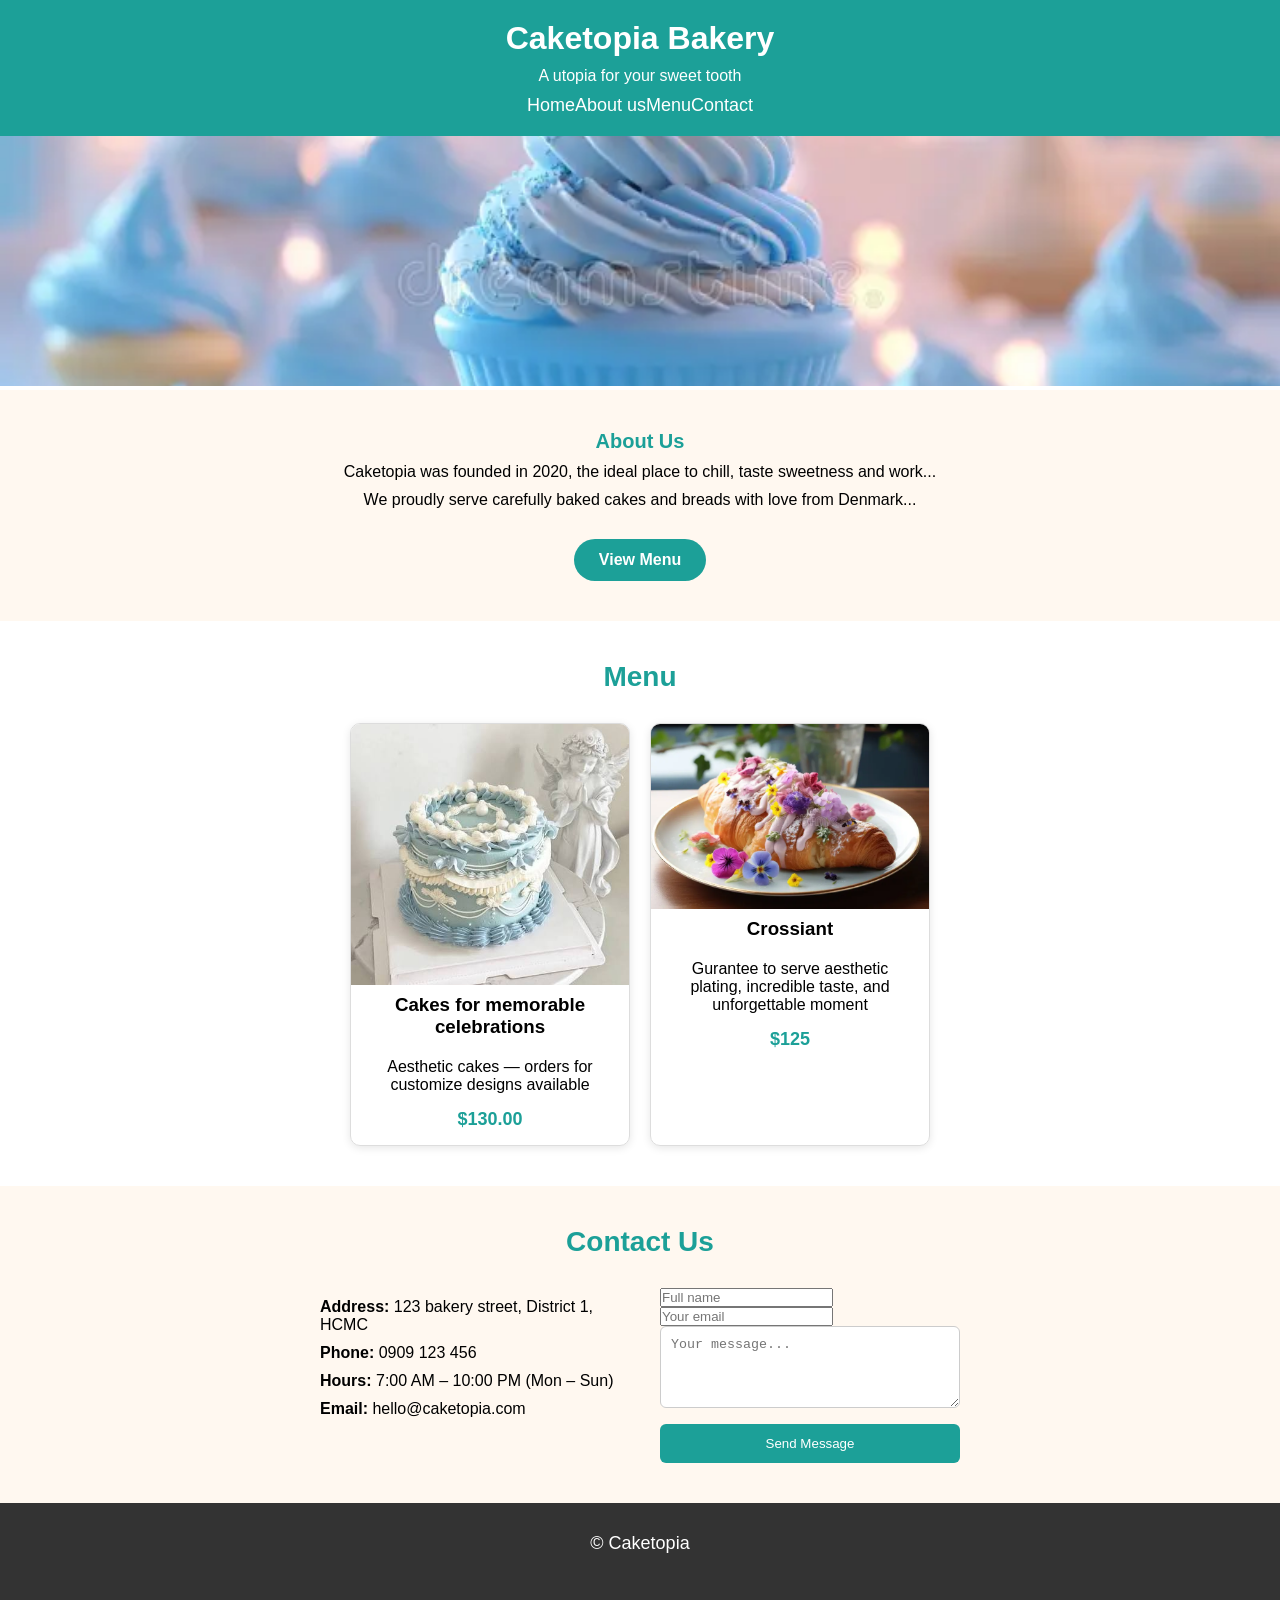
<file: bakery_website/index.html>
<!DOCTYPE html>
<html lang="en">
<head>
  <meta charset="UTF-8">
  <meta name="viewport" content="width=device-width, initial-scale=1.0">
  <title>Caketopia</title>
  <link rel="stylesheet" href="style.css">
</head>
<body>
  <!-- PART 1: Header & Navigation -->
  <header>
    <h1>Caketopia Bakery</h1>
    <p>A utopia for your sweet tooth</p>
    <nav>
        <ul>
            <li><a href="#home">Home</a></li>
            <li><a href="#about us">About us</a></li>
            <li><a href="#menu">Menu</a></li>
            <li><a href="#contact">Contact</a></li>
        </ul>
    </nav>
  </header>
  <!-- PART 2: Banner & About -->
  <section id="about">
  <div class="banner">
    <img src="images/pastel_banner.jpeg" alt="bakery shop">
  </div>
  <div class="about-content">
    <h2>About Us</h2>
    <p>Caketopia was founded in 2020, the ideal place to chill, taste sweetness and work...</p>
    <p>We proudly serve carefully baked cakes and breads with love from Denmark...</p>
    <a href="#menu" class="btn">View Menu</a>
    
  </div>
</section>
  <!-- PART 3: Menu -->
  <section id="menu">
  <h2>Menu</h2>
  <div class="menu-grid">
    <div class="card">
      <img src="images/birthday_cake.jfif" alt="birthday_cake">
      <h3>Cakes for memorable celebrations</h3>
      <p>Aesthetic cakes — orders for customize designs available</p>
      <span class="price">$130.00</span>
    </div>
    <div class="card">
      <img src="images/crossiant.jpeg" alt="Crossiant">
      <h3>Crossiant</h3>
      <p>Gurantee to serve aesthetic plating, incredible taste, and unforgettable moment</p>
      <span class="price">$125</span>
    </div>
    <!-- add 4 more cards, same pattern -->
  </div>
</section>
  <!-- PART 4: Contact & Footer -->
  <section id="contact">
  <h2>Contact Us</h2>
  <div class="contact-wrapper">
    <div class="contact-info">
      <p><strong>Address:</strong> 123 bakery street, District 1, HCMC</p>
      <p><strong>Phone:</strong> 0909 123 456</p>
      <p><strong>Hours:</strong> 7:00 AM – 10:00 PM (Mon – Sun)</p>
      <p><strong>Email:</strong> hello@caketopia.com</p>
    </div>
    <div class="contact-form">
      <input type="text" placeholder="Full name">
      <input type="email" placeholder="Your email">
      <textarea placeholder="Your message..." rows="4"></textarea>
      <button type="button">Send Message</button>
    </div>
  </div>
</section>
<footer>
  <p>&copy; Caketopia</p>
</footer>
  <footer>...</footer>
</body>
</html>
</file>
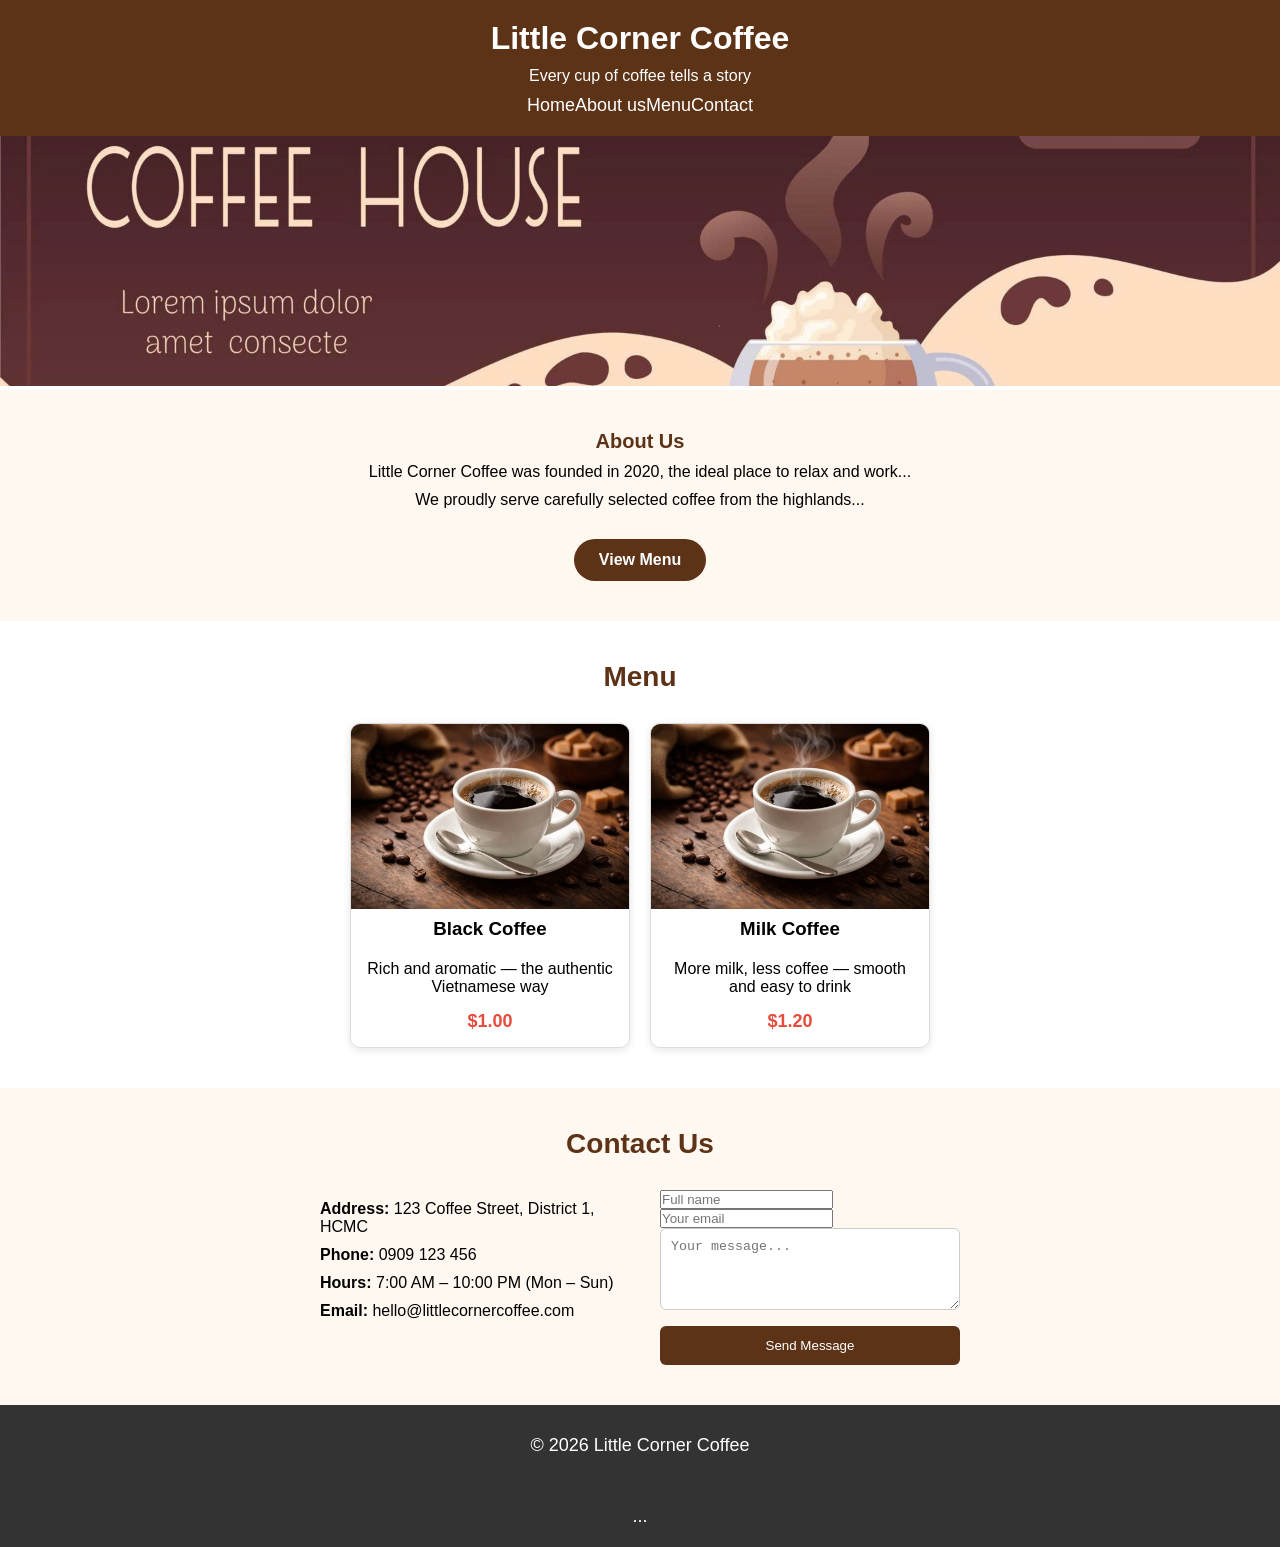
<file: lesson6/index.html>
<!DOCTYPE html>
<html lang="en">
<head>
  <meta charset="UTF-8">
  <meta name="viewport" content="width=device-width, initial-scale=1.0">
  <title>Little Corner Coffee</title>
  <link rel="stylesheet" href="style.css">
</head>
<body>
  <!-- PART 1: Header & Navigation -->
  <header>
    <h1>Little Corner Coffee</h1>
    <p>Every cup of coffee tells a story</p>
    <nav>
        <ul>
            <li><a href="#home">Home</a></li>
            <li><a href="#about us">About us</a></li>
            <li><a href="#menu">Menu</a></li>
            <li><a href="#contact">Contact</a></li>
        </ul>
    </nav>
  </header>
  <!-- PART 2: Banner & About -->
  <section id="about">
  <div class="banner">
    <img src="images/coffee shop.jpg" alt="Coffee shop photo">
  </div>
  <div class="about-content">
    <h2>About Us</h2>
    <p>Little Corner Coffee was founded in 2020, the ideal place to relax and work...</p>
    <p>We proudly serve carefully selected coffee from the highlands...</p>
    <a href="#menu" class="btn">View Menu</a>
    
  </div>
</section>
  <!-- PART 3: Menu -->
  <section id="menu">
  <h2>Menu</h2>
  <div class="menu-grid">
    <div class="card">
      <img src="images/coffee_black.jpg" alt="Black coffee">
      <h3>Black Coffee</h3>
      <p>Rich and aromatic — the authentic Vietnamese way</p>
      <span class="price">$1.00</span>
    </div>
    <div class="card">
      <img src="images/coffee_black.jpg" alt="Milk coffee">
      <h3>Milk Coffee</h3>
      <p>More milk, less coffee — smooth and easy to drink</p>
      <span class="price">$1.20</span>
    </div>
    <!-- add 4 more cards, same pattern -->
  </div>
</section>
  <!-- PART 4: Contact & Footer -->
  <section id="contact">
  <h2>Contact Us</h2>
  <div class="contact-wrapper">
    <div class="contact-info">
      <p><strong>Address:</strong> 123 Coffee Street, District 1, HCMC</p>
      <p><strong>Phone:</strong> 0909 123 456</p>
      <p><strong>Hours:</strong> 7:00 AM – 10:00 PM (Mon – Sun)</p>
      <p><strong>Email:</strong> hello@littlecornercoffee.com</p>
    </div>
    <div class="contact-form">
      <input type="text" placeholder="Full name">
      <input type="email" placeholder="Your email">
      <textarea placeholder="Your message..." rows="4"></textarea>
      <button type="button">Send Message</button>
    </div>
  </div>
</section>
<footer>
  <p>&copy; 2026 Little Corner Coffee</p>
</footer>
  <footer>...</footer>
</body>
</html>
</file>
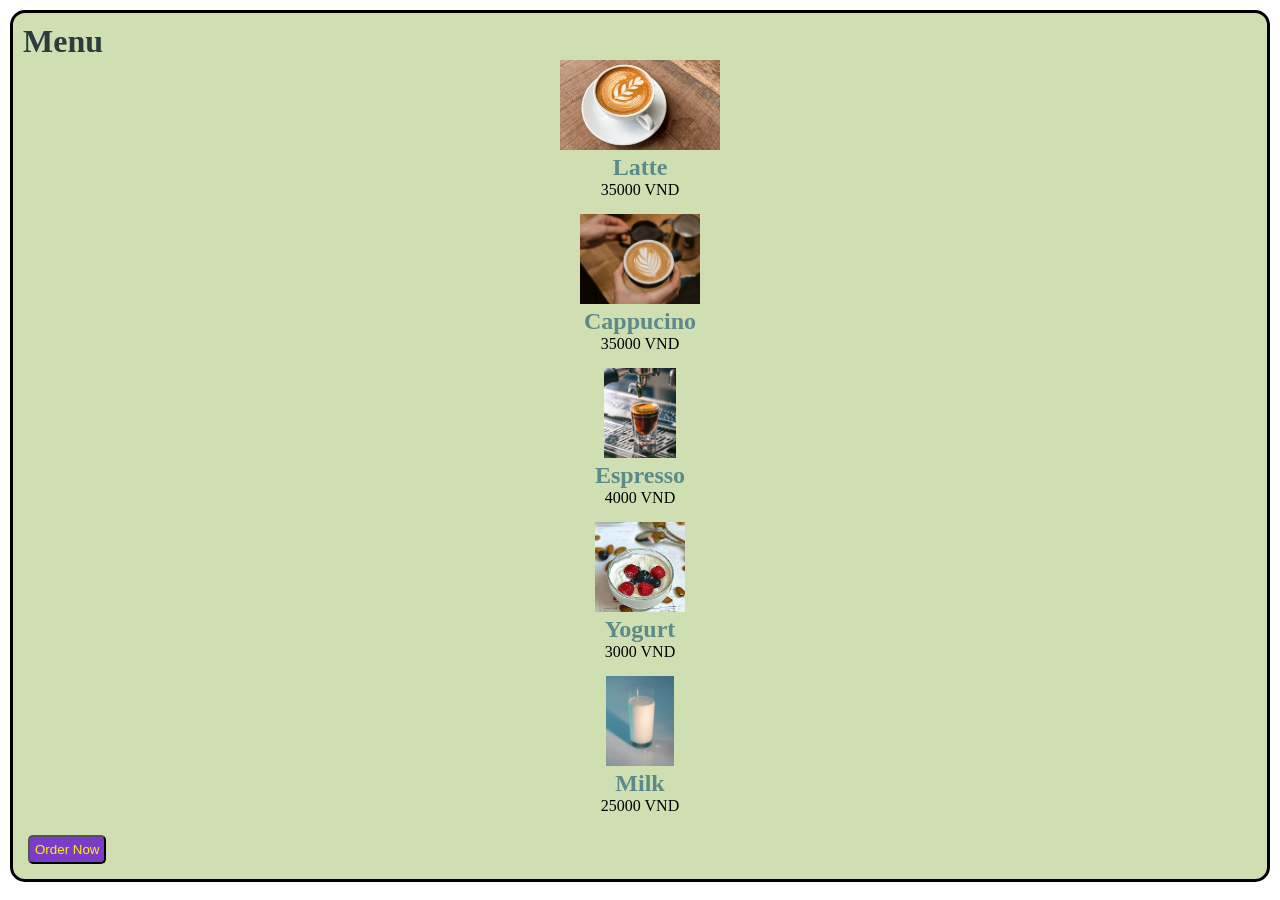
<file: lesson04_css/Coffee Shop/index.html>
<!DOCTYPE html>
<html lang="en">
<head>
    <meta charset="UTF-8">
    <meta name="viewport" content="width=device-width, initial-scale=1.0">
    <title>Coffee Shop Menu</title>
    <link rel="stylesheet" href="style.css">
</head>

<body>
    <div id="menu-container">
        <h1>Menu</h1>
        <ul>
            <li>
                <img src="latte.jfif" alt="Latte">
                <h2>Latte</h2>
                <p> 35000 VND</p>
            </li>
            <li>
                <img src="cappucino.jfif" alt="Cappucino">
                <h2>Cappucino</h2>
                <p> 35000 VND</p>
            </li>
            <li>
                <img src="Espresso.webp" alt="Espresso">
                <h2>Espresso</h2>
                <p> 4000 VND</p>
            </li>
            <li>
                <img src="yogurt1.jfif" alt="Yogurt">
                <h2>Yogurt</h2>
                <p> 3000 VND</p>
            </li>
            <li>
                <img src="milk2.jpeg" alt="Milk">
                <h2>Milk</h2>
                <p> 25000 VND</p>
            </li>

        </ul>
        <button>Order Now</button>
    </div>
</body>
</html>
</file>
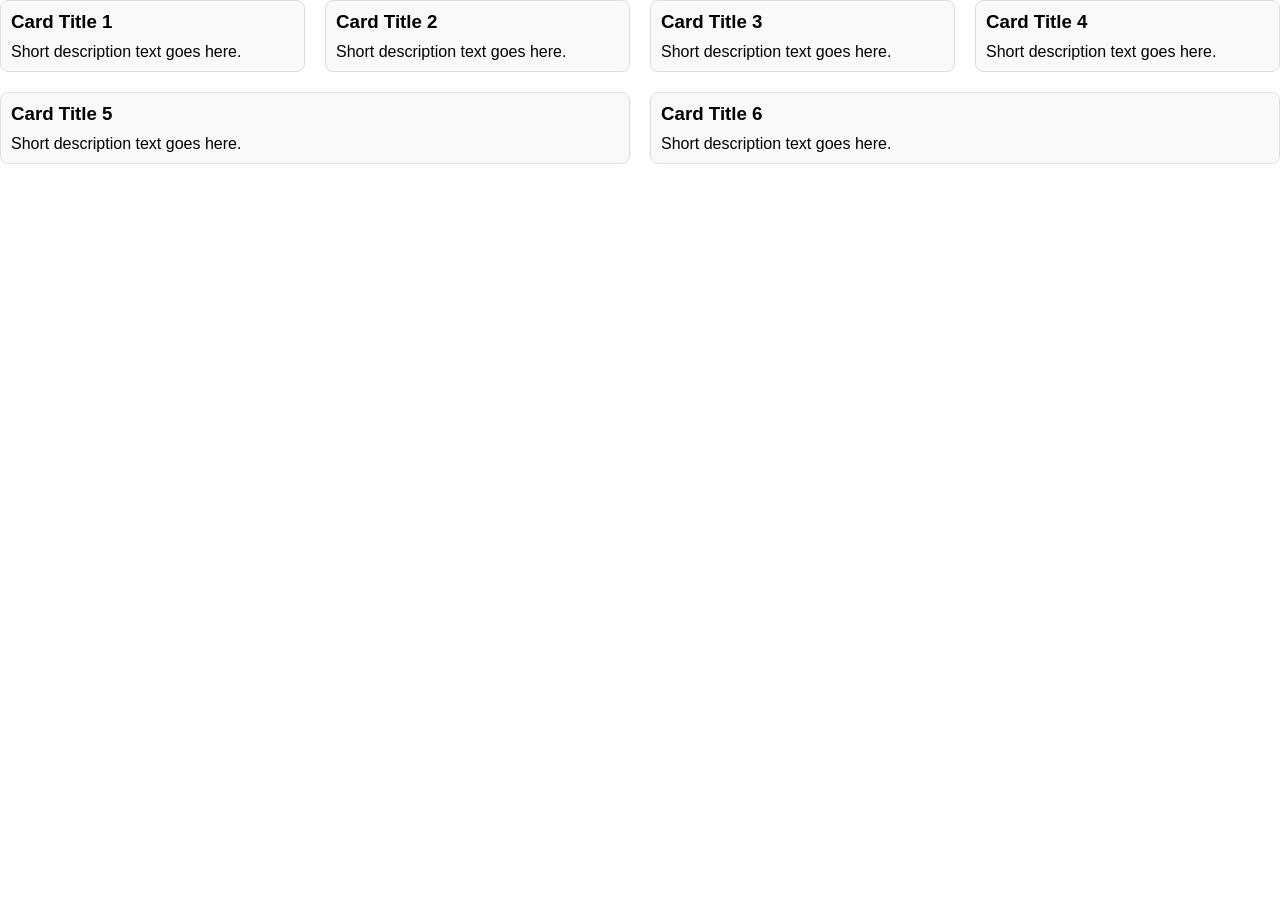
<file: lesson05_css/exercise2/index.html>
<!DOCTYPE html>
<html lang="en">
<head>
    <meta charset="UTF-8">
    <meta name="viewport" content="width=device-width, initial-scale=1.0">
    <title>Card Gallery</title>
    <link rel="stylesheet" href="style.css">
</head>
<body>

    <div class="card-gallery">

        <div class="card">
            <h3>Card Title 1</h3>
            <p>Short description text goes here.</p>
        </div>

        <div class="card">
            <h3>Card Title 2</h3>
            <p>Short description text goes here.</p>
        </div>

        <div class="card">
            <h3>Card Title 3</h3>
            <p>Short description text goes here.</p>
        </div>

        <div class="card">
            <h3>Card Title 4</h3>
            <p>Short description text goes here.</p>
        </div>

        <div class="card">
            <h3>Card Title 5</h3>
            <p>Short description text goes here.</p>
        </div>

        <div class="card">
            <h3>Card Title 6</h3>
            <p>Short description text goes here.</p>
        </div>

    </div>

</body>
</html>
</file>
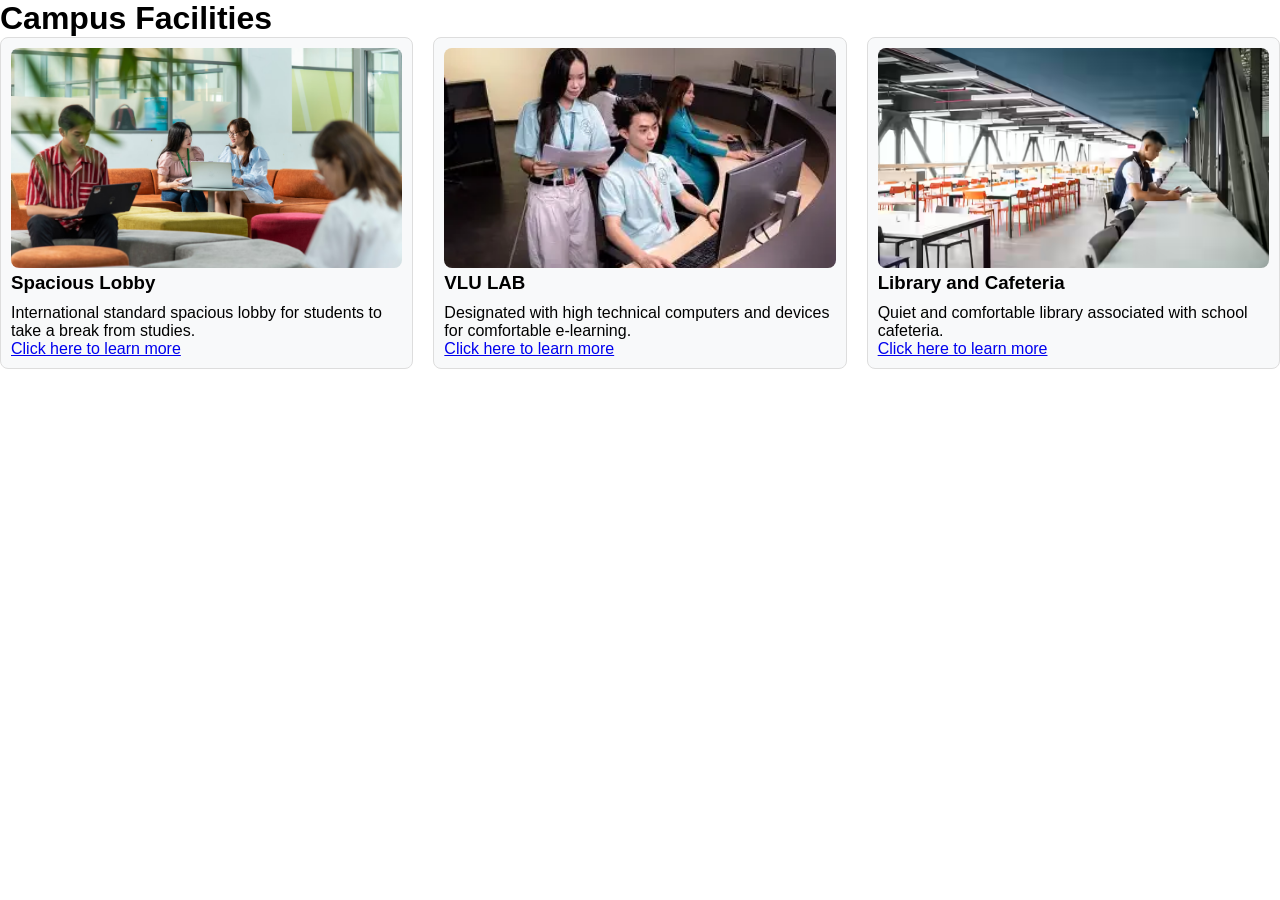
<file: lesson05_css/exercise3/index.html>
<!DOCTYPE html>
<html lang="en">
<head>
  <meta charset="UTF-8">
  <meta name="viewport" content="width=device-width, initial-scale=1.0">
  <title>Vanlang Gallery</title>
  <link rel="stylesheet" href="style.css">
</head>
<body>
    <h1>Campus Facilities</h1>
  <div class="card-gallery">
    <div class="card">
      <img src="img1.png" alt="promo image">
      <h3>Spacious Lobby</h3>
      <p>International standard spacious lobby for students to take a break from studies.</p>
      <a href="#">Click here to learn more</a>
    </div>
    <div class="card">
      <img src="img2.png" alt="promo image">
      <h3>VLU LAB</h3>
      <p>Designated with high technical computers and devices for comfortable e-learning.</p>
      <a href="#">Click here to learn more</a>
    </div>
    <div class="card">
      <img src="img3.png" alt="promo image">
      <h3>Library and Cafeteria</h3>
      <p>Quiet and comfortable library associated with school cafeteria.</p>
      <a href="#">Click here to learn more</a>
    </div>
  </div>
</body>
</html>
</file>
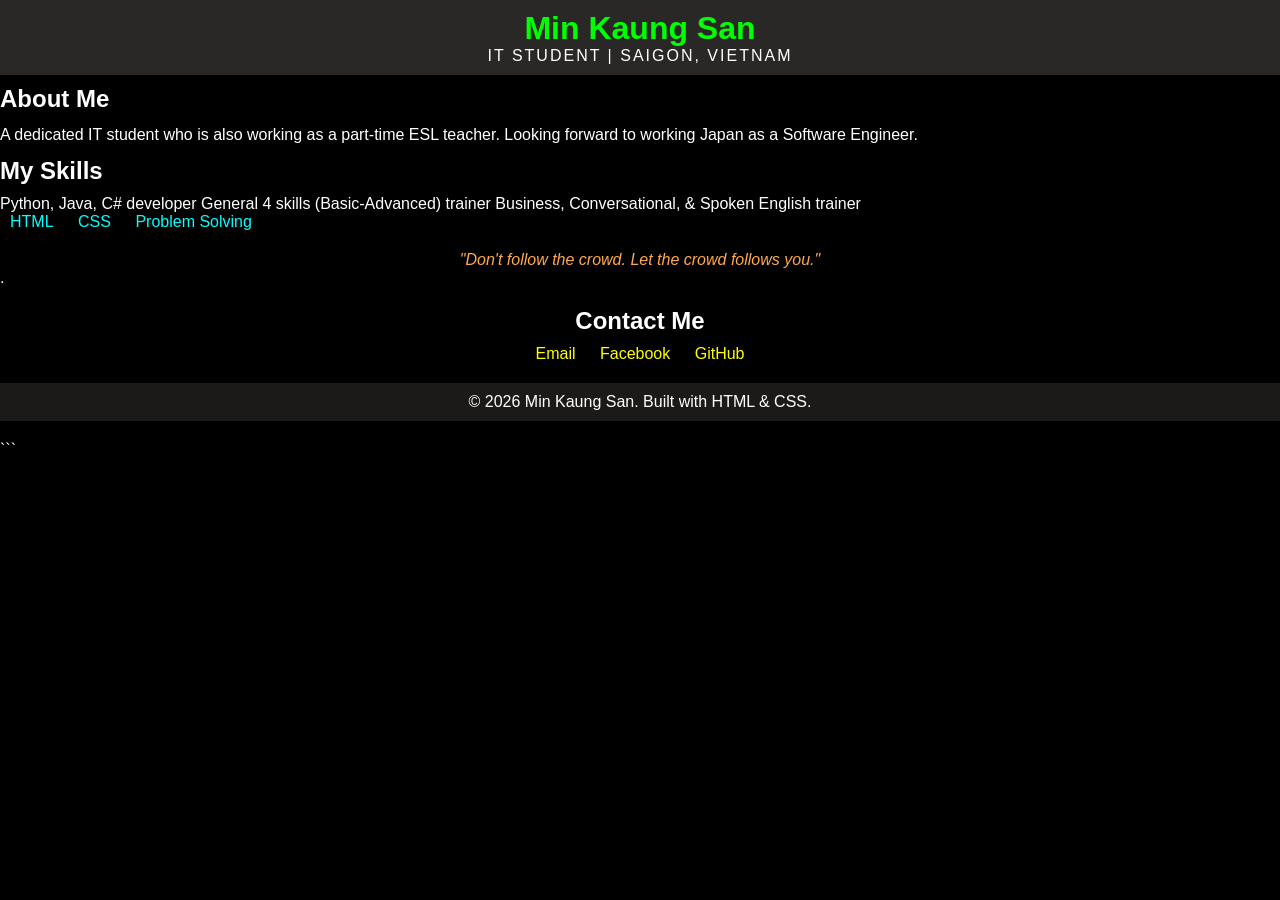
<file: lesson04_css/Challenge/profile.html>
<!DOCTYPE html>
<html>
<head>
  <title>My Profile</title>
  <link rel="stylesheet" href="style.css">
</head>
<body>

  <header id="profile-header">
    <h1 class="full-name">Min Kaung San</h1>
    <p class="tagline">IT Student | Saigon, Vietnam</p>
  </header>

  <section id="about-section">
    <h2 class="sub-title">About Me</h2>
    <p class="bio">
      A dedicated IT student who is also working as a part-time ESL teacher.
      Looking forward to working Japan as a Software Engineer.
    </p>
  </section>

  <section id="skills-section">
    <h2 class="sub-title">My Skills</h2>
    <p class="qualifications">
        Python, Java, C# developer
        General 4 skills (Basic-Advanced) trainer
        Business, Conversational, & Spoken English trainer
    </p>
    <span class="skill-tag">HTML</span>
    <span class="skill-tag">CSS</span>
    <span class="skill-tag">Problem Solving</span>
  </section>

  <section id="quote-section">
    <p class="favorite-quote">"Don't follow the crowd. Let the crowd follows you."</p>
  </section>.

  <nav id="contact-section">
    <h2 class="sub-title">Contact Me</h2>
    <a href="mailto:minkaung269@gmail.com" class="contact-link">Email</a>
    <a href="" class="contact-link">Facebook</a>
    <a href="https://github.com/minkaung269-droid" class="contact-link">GitHub</a>
  </nav>

  <footer id="profile-footer">
    <p>&copy; 2026 Min Kaung San. Built with HTML &amp; CSS.</p>
  </footer>

</body>
</html>
```
</file>
<file: bakery_website/style.css>
* {
    margin: 0;
    padding: 0;
    box-sizing: border-box;
}
    body{
        font-family: Arial, Helvetica, sans-serif;
    }
    
    header{
        background-color: #1ca098;
        color: white;
        text-align: center;
        padding: 20px;
    }
    
    nav ul {
        list-style: none;
        display: flex;
        justify-content: center;
        gap: 30;
        
    }

    nav ul li a{
        text-decoration: none;
        color: white;
        font-size: 18px;
        transition: ease 0.25s;
    }

    nav ul li a:hover{
        color: #FFD700;
    }
    p{
        margin: 10px 0px;
    }
    .banner img{
        width: 100%;
        height: 250px;
        object-fit: cover;
    }
    .about-content{
        background: #fff8f0;
        padding: 40px;
        text-align: center;
    }
    .about-content h2{
        color: #1ca098;
        font-size: 20px;
    }
    .btn{
        display: inline-block;
        background-color: #1ca098;
        color: white;
        padding: 12px 25px;
        border-radius: 25px;
        text-decoration: none;
        font-weight: 600;
        margin-top: 20px;
        transition: ease 0.25s;
    }
    .btn:hover{
        background-color: #1ca098;

    }

    .menu-grid{
        display: flex;
        flex-wrap: wrap;
        gap: 20px;
        justify-content: center;
    }
    .card img{
        width: 100%;    
    }
    .card{
        width:280px;
        border: 1px solid #ddd;
        border-radius: 10px;
        overflow: hidden;
        box-shadow: 0 2px 8px rgba(0,0, 0, 0.1);
        transition: ease 0.25s;
    }
    .card:hover{
        transform: translateY(-5px);
    }
    .card h3, .card p{
        padding: 5px 15px;
    }
    .price{
        display: block;
        color: #1ca098;
        font-weight: bold;
        padding: 0 15px 15px;
        font-size: 18px;
    }
    #menu{
        padding: 40px;
        background-color: #ffff;
        text-align: center;
    }
    #menu h2{
        color: #1ca098;
        font-size: 28px;
        margin-bottom: 30px;

    }

    /* Part 4 Contact & footer */
    #contact{
        padding: 40px;
        background-color: #FFF8F0;
        text-align: center;
    }
    #contact h2{
        color: #1ca098;
        font-size: 28px;
        margin-bottom: 30px;
    }
    .contact-wrapper{
        display: flex;
        gap: 40px;
        justify-content: center;
        flex-wrap: wrap;
    }
    .contact-info, .contact-form{
        width: 300px;
        text-align: left;

    }
    .contaact-form input, .contact-form textarea{
        width: 100%;
        padding: 10px;
        margin-bottom: 12px;
        border: 1px solid #ccc;
        border-radius: 6px;
    }
    .contact-form button{
        background-color: #1ca098;
        color: white;
        padding: 12px 30px;
        border: none;
        border-radius: 6px;
        width: 100%;
        cursor: pointer;
        transition: ease 0.25s;

    }
    .contact-form button:hover{
        background-color: #1ca098;
    }
    footer{
        background-color: #333;
        color: white;
        text-align: center;
        padding: 20px;
        font-size: 18px;
    }
</file>
<file: lesson6/style.css>
* {
    margin: 0;
    padding: 0;
    box-sizing: border-box;
}
    body{
        font-family: Arial, Helvetica, sans-serif;
    }
    
    header{
        background-color: #5c3317;
        color: white;
        text-align: center;
        padding: 20px;
    }
    
    nav ul {
        list-style: none;
        display: flex;
        justify-content: center;
        gap: 30;
        
    }

    nav ul li a{
        text-decoration: none;
        color: white;
        font-size: 18px;
        transition: ease 0.25s;
    }

    nav ul li a:hover{
        color: #FFD700;
    }
    p{
        margin: 10px 0px;
    }
    .banner img{
        width: 100%;
        height: 250px;
        object-fit: cover;
    }
    .about-content{
        background: #fff8f0;
        padding: 40px;
        text-align: center;
    }
    .about-content h2{
        color: #5C3317;
        font-size: 20px;
    }
    .btn{
        display: inline-block;
        background-color: #5c3317;
        color: white;
        padding: 12px 25px;
        border-radius: 25px;
        text-decoration: none;
        font-weight: 600;
        margin-top: 20px;
        transition: ease 0.25s;
    }
    .btn:hover{
        background-color: #8B4513;

    }

    .menu-grid{
        display: flex;
        flex-wrap: wrap;
        gap: 20px;
        justify-content: center;
    }
    .card img{
        width: 100%;    
    }
    .card{
        width:280px;
        border: 1px solid #ddd;
        border-radius: 10px;
        overflow: hidden;
        box-shadow: 0 2px 8px rgba(0,0, 0, 0.1);
        transition: ease 0.25s;
    }
    .card:hover{
        transform: translateY(-5px);
    }
    .card h3, .card p{
        padding: 5px 15px;
    }
    .price{
        display: block;
        color: #e74c3c;
        font-weight: bold;
        padding: 0 15px 15px;
        font-size: 18px;
    }
    #menu{
        padding: 40px;
        background-color: #ffff;
        text-align: center;
    }
    #menu h2{
        color: #5c3317;
        font-size: 28px;
        margin-bottom: 30px;

    }

    /* Part 4 Contact & footer */
    #contact{
        padding: 40px;
        background-color: #FFF8F0;
        text-align: center;
    }
    #contact h2{
        color: #5C3317;
        font-size: 28px;
        margin-bottom: 30px;
    }
    .contact-wrapper{
        display: flex;
        gap: 40px;
        justify-content: center;
        flex-wrap: wrap;
    }
    .contact-info, .contact-form{
        width: 300px;
        text-align: left;

    }
    .contaact-form input, .contact-form textarea{
        width: 100%;
        padding: 10px;
        margin-bottom: 12px;
        border: 1px solid #ccc;
        border-radius: 6px;
    }
    .contact-form button{
        background-color: #5C3317;
        color: white;
        padding: 12px 30px;
        border: none;
        border-radius: 6px;
        width: 100%;
        cursor: pointer;
        transition: ease 0.25s;

    }
    .contact-form button:hover{
        background-color: #8B4513;
    }
    footer{
        background-color: #333;
        color: white;
        text-align: center;
        padding: 20px;
        font-size: 18px;
    }
</file>
<file: lesson04_css/Coffee Shop/style.css>
*{
    margin: 0;
    padding: 0;
}

ul {
    list-style-type: none;
}

li {
    margin-bottom: 15px;
    text-align: center;
}
h1 {
    color: #2b3b3f;
}

h2{
    color: #5c8a8a;
}

button{
    background-color: #7b3dc7;
    color: #fff000;
    border-radius: 5px;
    padding: 5px;
    margin: 5px;
}

img{
    height: 90px;
}

button:hover{
    background-color: #1e1528;
    cursor: pointer;
}
#menu-container {
        background-color: #d0dfb2;
        border: solid 3px;
        border-radius: 15px;
        padding: 10px;
        margin: 10px;
}
</file>
<file: lesson05_css/exercise2/style.css>
* {
  margin: 0;
  padding: 0;
  box-sizing: border-box;
}

body {
  font-family: Arial, Helvetica, sans-serif;
}

.card-gallery {
  display: flex;
  flex-wrap: wrap;
  gap: 20px;
}

.card {
  flex-basis: 250px;
  flex-grow: 1;
  padding: 10px;
  border: solid #ddd 1px;
  border-radius: 8px;
  background-color: #f8f9fa;
}

.card h3 {
  margin-bottom: 10px;
}
</file>
<file: lesson05_css/exercise3/style.css>
* {
  margin: 0;
  padding: 0;
  box-sizing: border-box;
}

body {
  font-family: Arial, Helvetica, sans-serif;
}

.card-gallery {
  display: flex;
  flex-wrap: wrap;
  gap: 20px;
}

.card {
  width: 32%;
  flex-grow: 1;
  padding: 10px;
  border: solid #ddd 1px;
  border-radius: 8px;
  background-color: #f8f9fa;
}

img {
  width: 100%;
  aspect-ratio: 16/9;
  object-fit: cover;
  object-position: center;
  border-radius: 8px; 
}

.card h3 {
  margin-bottom: 10px;
}
</file>
<file: lesson04_css/Challenge/style.css>
/* reseting the css first */
* { 
  margin: 0; 
  padding: 0; 
} 

body {
  background-color: black;
  font-family:'Gill Sans', 'Gill Sans MT', Calibri, 'Trebuchet MS', sans-serif;
  color: white;
}

a {
  text-decoration: none;
  color: yellow;
}

a:hover {
  text-decoration: underline;
}

.skill-tag {
  color: aqua;
  /*requirement 22 */
  font-weight: 500;
  margin: 0 10px;
}

.sub-title {
  margin: 10px 0;
}

#profile-header {
  background-color:#2a2727;
  padding: 10px;
  text-align: center;
}

h1, h2 {
  font-family: Arial, Helvetica, sans-serif;
}

#contact-section a {
  margin: 0 10px;
}

.skill-tag:hover {
  color: darkcyan;
  cursor: pointer;
}

.full-name {
  color: #00ff00;
}

h1 {
  font-size: 32px;
}
h2 {
  font-size: 24px;
  font-weight: bold;
}
p {
  font-size: 16px;
}

.favorite-quote { 
  font-style: italic; 
}

.bio {
  line-height: 1.5;
}

.tagline {
  letter-spacing: 2px; 
  text-transform: uppercase;
}

#quote-section, #contact-section {
    margin-top: 20px;
    text-align: center;
}

#contact-section a:hover {
  background-color: rgb(36, 36, 96);
}

#quote-section {
  color: hsl(31, 100%, 65%);
}

#profile-footer {
  text-align: center;
  margin: 20px 0;
  padding: 10px;
  background-color: #1c1919;
}
</file>
